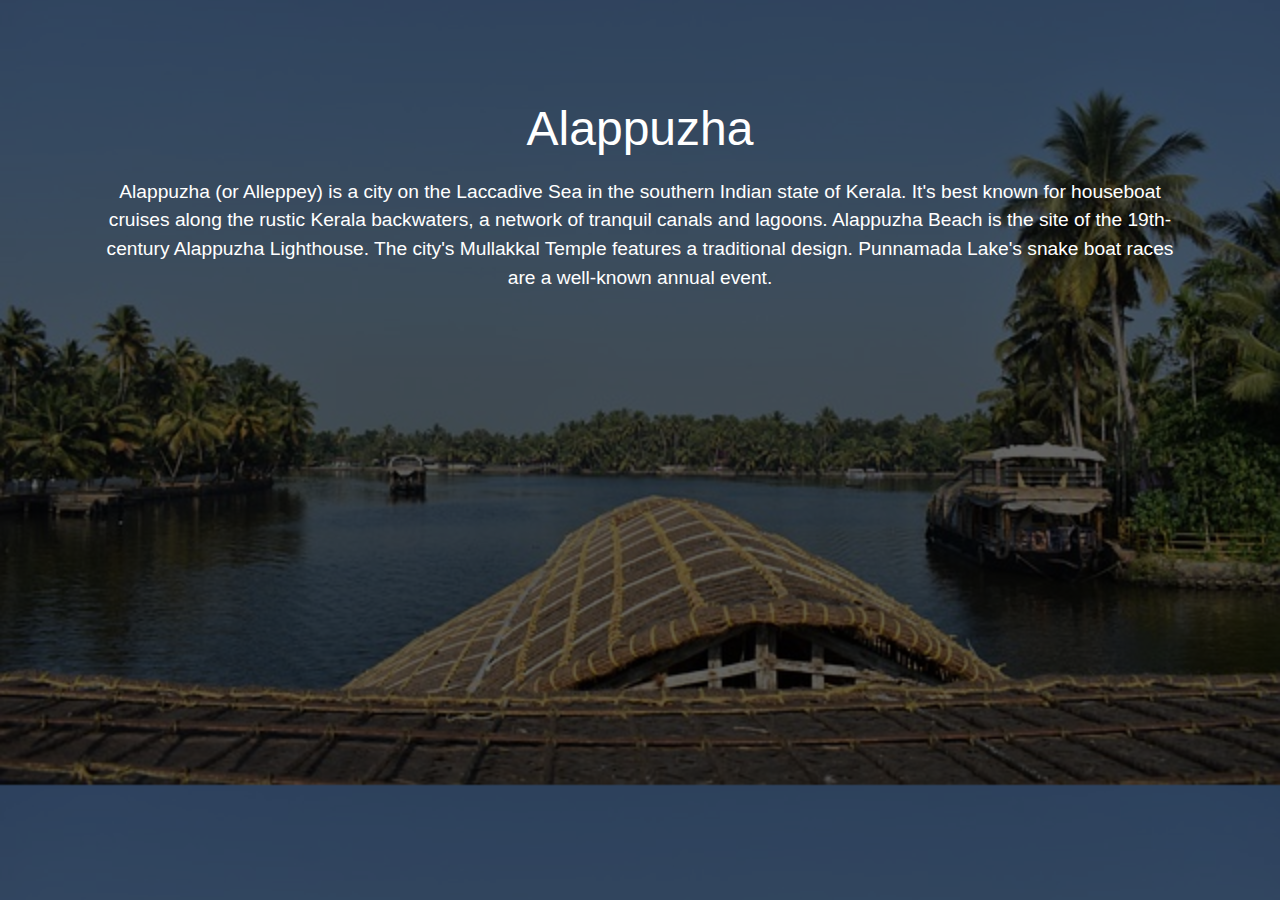
<file: Alappuzha.html>
<!DOCTYPE html>
<html lang="en">
<head>
  <meta charset="UTF-8">
  <title>Alappuzha Page</title>
  <link href="https://stackpath.bootstrapcdn.com/bootstrap/4.5.2/css/bootstrap.min.css" rel="stylesheet">
  <style>
    /* Custom CSS */
    body {
      margin: 0;
      padding: 0;
      font-family: Arial, sans-serif;
      background-image: url(alpy.jpg); /* Replace 'trivandrum-bg.jpg' with your image path */
      background-size: cover;
      background-position: center;
      color: white; /* Text color for better readability */
    }

    .overlay {
      position: absolute;
      top: 0;
      left: 0;
      width: 100%;
      height: 100%;
      background-color: rgba(0, 0, 0, 0.6); /* Overlay color */
    }

    .content {
      position: relative;
      z-index: 1; /* Place content above the overlay */
      padding: 100px;
      text-align: center;
    }

    h1 {
      font-size: 3em;
      margin-bottom: 20px;
    }

    p {
      font-size: 1.2em;
    }
  </style>
</head>
<body>

<div class="overlay"></div> <!-- Overlay over the background image -->

<div class="container-fluid content">
  <h1>Alappuzha</h1>
  <p> Alappuzha (or Alleppey) is a city on the Laccadive Sea in the southern Indian state of Kerala. It's best known for houseboat cruises along the rustic Kerala backwaters, a network of tranquil canals and lagoons. Alappuzha Beach is the site of the 19th-century Alappuzha Lighthouse. The city's Mullakkal Temple features a traditional design. Punnamada Lake's snake boat races are a well-known annual event.</p>
  <iframe src="https://www.google.com/maps/embed?pb=!1m18!1m12!1m3!1d125922.771556912!2d76.25970280913029!3d9.501196371076285!2m3!1f0!2f0!3f0!3m2!1i1024!2i768!4f13.1!3m3!1m2!1s0x3b0884f1aa296b61%3A0xb84764552c41f85a!2sAlappuzha%2C%20Kerala!5e0!3m2!1sen!2sin!4v1702445103177!5m2!1sen!2sin" width="400" height="300" style="border:0;" allowfullscreen="" loading="lazy" referrerpolicy="no-referrer-when-downgrade"></iframe>
</body>
</html>
</file>
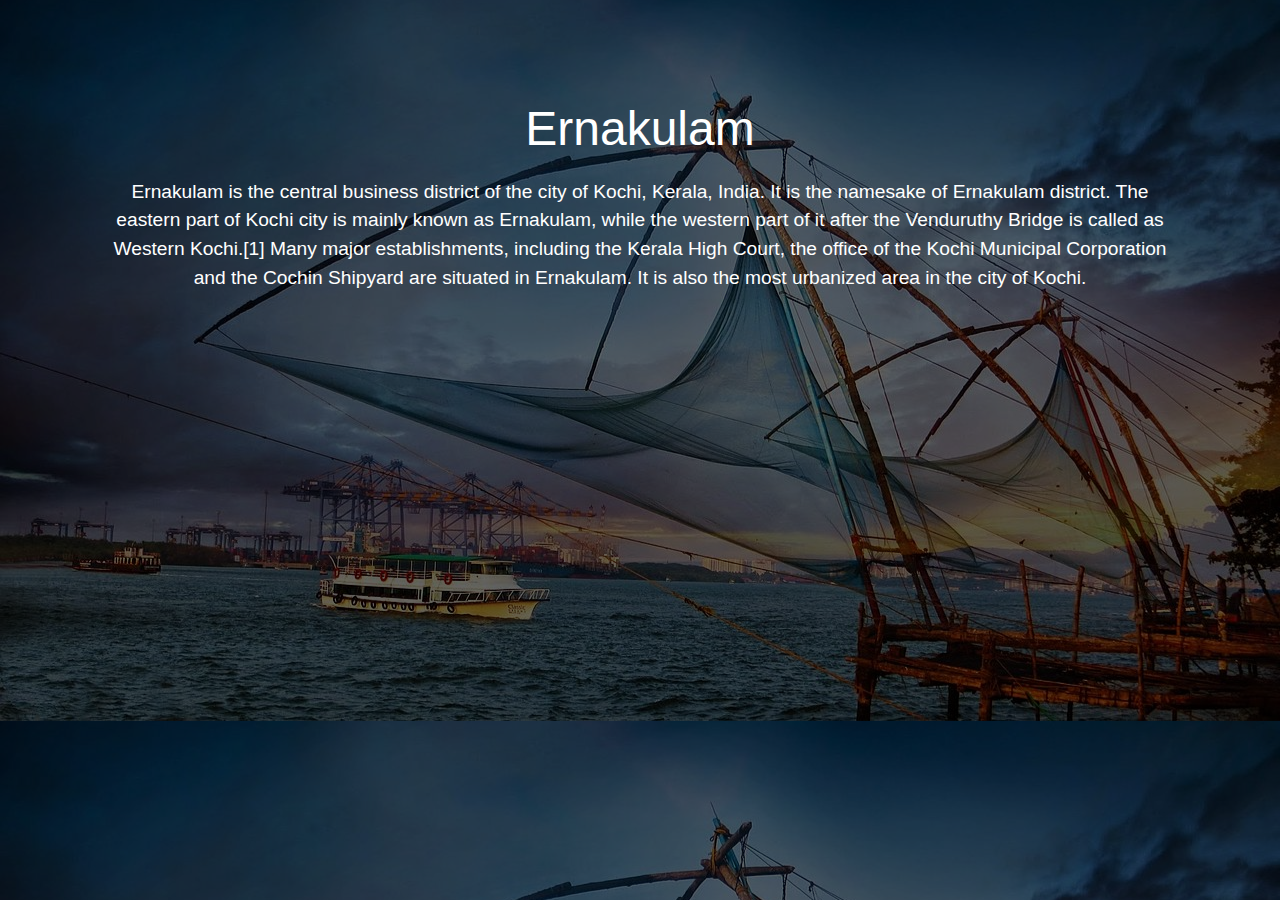
<file: Ernakulam.html>
<!DOCTYPE html>
<html lang="en">
<head>
  <meta charset="UTF-8">
  <title>Ernakulam Page</title>
  <link href="https://stackpath.bootstrapcdn.com/bootstrap/4.5.2/css/bootstrap.min.css" rel="stylesheet">
  <style>
    /* Custom CSS */
    body {
      margin: 0;
      padding: 0;
      font-family: Arial, sans-serif;
      background-image: url(eklm.jpg); /* Replace 'trivandrum-bg.jpg' with your image path */
      background-size: cover;
      background-position: center;
      color: white; /* Text color for better readability */
    }

    .overlay {
      position: absolute;
      top: 0;
      left: 0;
      width: 100%;
      height: 100%;
      background-color: rgba(0, 0, 0, 0.6); /* Overlay color */
    }

    .content {
      position: relative;
      z-index: 1; /* Place content above the overlay */
      padding: 100px;
      text-align: center;
    }

    h1 {
      font-size: 3em;
      margin-bottom: 20px;
    }

    p {
      font-size: 1.2em;
    }
  </style>
</head>
<body>

<div class="overlay"></div> <!-- Overlay over the background image -->

<div class="container-fluid content">
  <h1>Ernakulam</h1>
  <p> Ernakulam  is the central business district of the city of Kochi, Kerala, India. It is the namesake of Ernakulam district. The eastern part of Kochi city is mainly known as Ernakulam, while the western part of it after the Venduruthy Bridge is called as Western Kochi.[1] Many major establishments, including the Kerala High Court, the office of the Kochi Municipal Corporation and the Cochin Shipyard are situated in Ernakulam. It is also the most urbanized area in the city of Kochi.</p>
  <iframe src="https://www.google.com/maps/embed?pb=!1m18!1m12!1m3!1d251491.3346283154!2d76.14347582612972!3d9.971172356834197!2m3!1f0!2f0!3f0!3m2!1i1024!2i768!4f13.1!3m3!1m2!1s0x3b080d08f976f3a9%3A0xe9cdb444f06ed454!2sErnakulam%2C%20Kerala!5e0!3m2!1sen!2sin!4v1702444667456!5m2!1sen!2sin" width="400" height="300" style="border:0;" allowfullscreen="" loading="lazy" referrerpolicy="no-referrer-when-downgrade"></iframe>
</body>
</html>
</file>
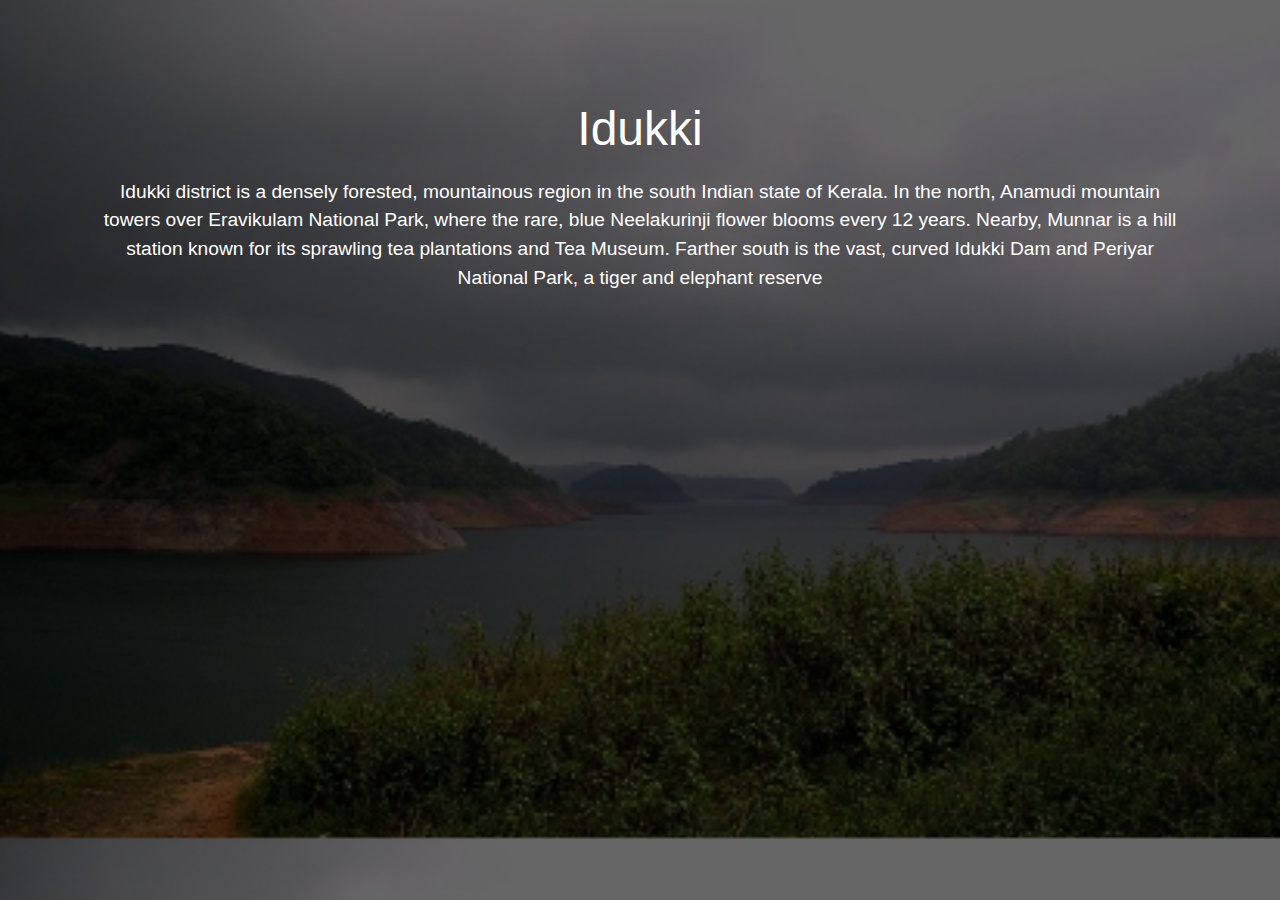
<file: Idukki.html>
<!DOCTYPE html>
<html lang="en">
<head>
  <meta charset="UTF-8">
  <title>Idukki Page</title>
  <link href="https://stackpath.bootstrapcdn.com/bootstrap/4.5.2/css/bootstrap.min.css" rel="stylesheet">
  <style>
    /* Custom CSS */
    body {
      margin: 0;
      padding: 0;
      font-family: Arial, sans-serif;
      background-image: url(idk.jpg); /* Replace 'trivandrum-bg.jpg' with your image path */
      background-size: cover;
      background-position: center;
      color: white; /* Text color for better readability */
    }

    .overlay {
      position: absolute;
      top: 0;
      left: 0;
      width: 100%;
      height: 100%;
      background-color: rgba(0, 0, 0, 0.6); /* Overlay color */
    }

    .content {
      position: relative;
      z-index: 1; /* Place content above the overlay */
      padding: 100px;
      text-align: center;
    }

    h1 {
      font-size: 3em;
      margin-bottom: 20px;
    }

    p {
      font-size: 1.2em;
    }
  </style>
</head>
<body>

<div class="overlay"></div> <!-- Overlay over the background image -->

<div class="container-fluid content">
  <h1>Idukki</h1>
  <p> Idukki district is a densely forested, mountainous region in the south Indian state of Kerala. In the north, Anamudi mountain towers over Eravikulam National Park, where the rare, blue Neelakurinji flower blooms every 12 years. Nearby, Munnar is a hill station known for its sprawling tea plantations and Tea Museum. Farther south is the vast, curved Idukki Dam and Periyar National Park, a tiger and elephant reserve</p>
  <iframe src="https://www.google.com/maps/embed?pb=!1m18!1m12!1m3!1d251600.8706935131!2d76.76478226829911!3d9.82821361066068!2m3!1f0!2f0!3f0!3m2!1i1024!2i768!4f13.1!3m3!1m2!1s0x3b07ba0629a53371%3A0x102eac43fef8626!2sIdukki%2C%20Kerala!5e0!3m2!1sen!2sin!4v1702444499981!5m2!1sen!2sin" width="400" height="300" style="border:0;" allowfullscreen="" loading="lazy" referrerpolicy="no-referrer-when-downgrade"></iframe>
</body>
</html>
</file>
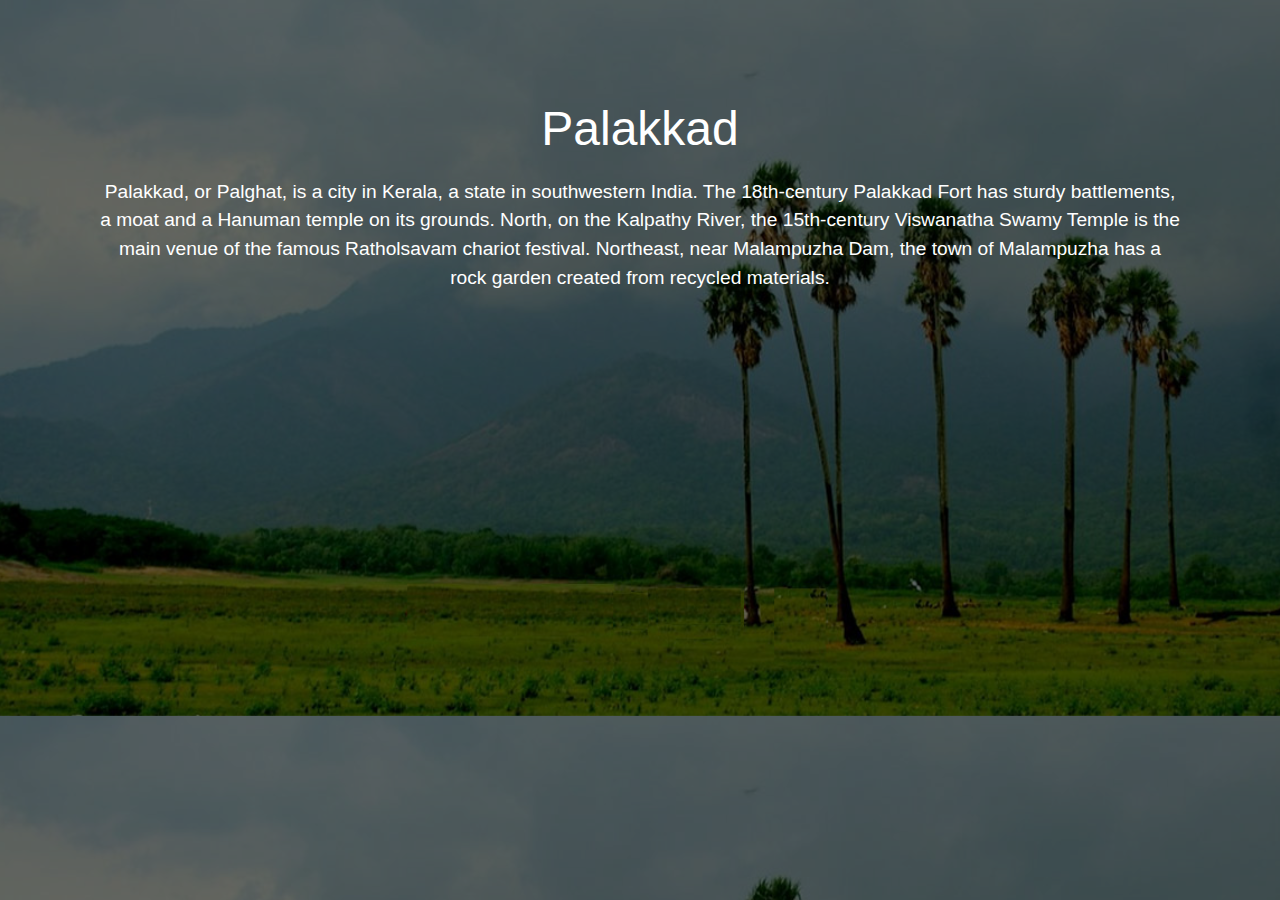
<file: palakkad.html>
<!DOCTYPE html>
<html lang="en">
<head>
  <meta charset="UTF-8">
  <title>Palakkad Page</title>
  <link href="https://stackpath.bootstrapcdn.com/bootstrap/4.5.2/css/bootstrap.min.css" rel="stylesheet">
  <style>
    /* Custom CSS */
    body {
      margin: 0;
      padding: 0;
      font-family: Arial, sans-serif;
      background-image: url(plkd.jpg); /* Replace 'trivandrum-bg.jpg' with your image path */
      background-size: cover;
      background-position: center;
      color: white; /* Text color for better readability */
    }

    .overlay {
      position: absolute;
      top: 0;
      left: 0;
      width: 100%;
      height: 100%;
      background-color: rgba(0, 0, 0, 0.6); /* Overlay color */
    }

    .content {
      position: relative;
      z-index: 1; /* Place content above the overlay */
      padding: 100px;
      text-align: center;
    }

    h1 {
      font-size: 3em;
      margin-bottom: 20px;
    }

    p {
      font-size: 1.2em;
    }
  </style>
</head>
<body>

<div class="overlay"></div> <!-- Overlay over the background image -->

<div class="container-fluid content">
  <h1>Palakkad</h1>
  <p>Palakkad, or Palghat, is a city in Kerala, a state in southwestern India. The 18th-century Palakkad Fort has sturdy battlements, a moat and a Hanuman temple on its grounds. North, on the Kalpathy River, the 15th-century Viswanatha Swamy Temple is the main venue of the famous Ratholsavam chariot festival. Northeast, near Malampuzha Dam, the town of Malampuzha has a rock garden created from recycled materials.</p>
  <iframe src="https://www.google.com/maps/embed?pb=!1m18!1m12!1m3!1d62708.814751156206!2d76.61270716970188!3d10.788248692866766!2m3!1f0!2f0!3f0!3m2!1i1024!2i768!4f13.1!3m3!1m2!1s0x3ba86dfa087d31ad%3A0xf542d6eb7a870a56!2sPalakkad%2C%20Kerala!5e0!3m2!1sen!2sin!4v1702446898652!5m2!1sen!2sin" width="400" height="300" style="border:0;" allowfullscreen="" loading="lazy" referrerpolicy="no-referrer-when-downgrade"></iframe>
</body>
</html>
</file>
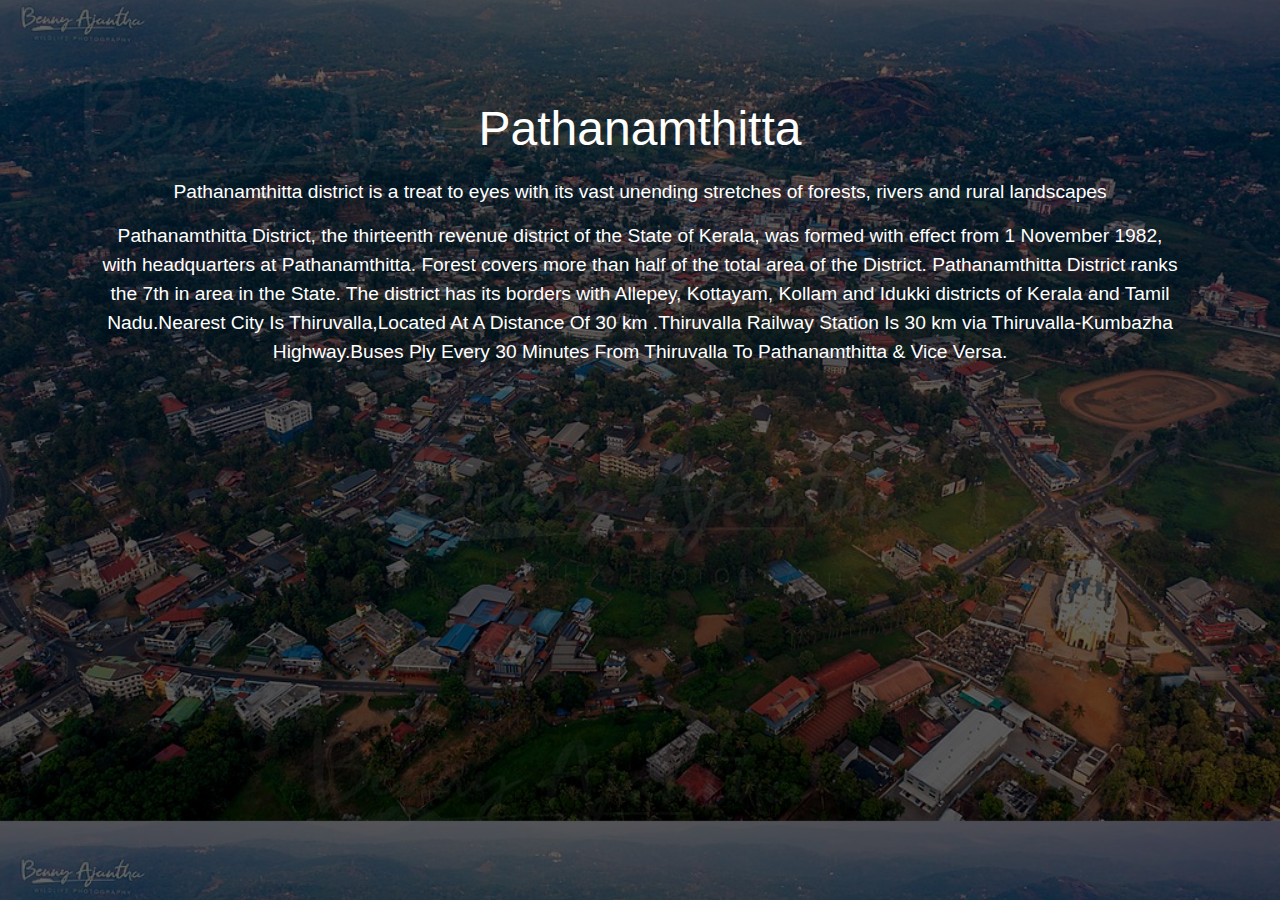
<file: Pathanamthitta.html>
<!DOCTYPE html>
<html lang="en">
<head>
  <meta charset="UTF-8">
  <title>Pathanamthitta Page</title>
  <link href="https://stackpath.bootstrapcdn.com/bootstrap/4.5.2/css/bootstrap.min.css" rel="stylesheet">
  <style>
    /* Custom CSS */
    body {
      margin: 0;
      padding: 0;
      font-family: Arial, sans-serif;
      background-image: url(pta.jpg); /* Replace 'trivandrum-bg.jpg' with your image path */
      background-size: cover;
      background-position: center;
      color: white; /* Text color for better readability */
    }

    .overlay {
      position: absolute;
      top: 0;
      left: 0;
      width: 100%;
      height: 100%;
      background-color: rgba(0, 0, 0, 0.6); /* Overlay color */
    }

    .content {
      position: relative;
      z-index: 1; /* Place content above the overlay */
      padding: 100px;
      text-align: center;
    }

    h1 {
      font-size: 3em;
      margin-bottom: 20px;
    }

    p {
      font-size: 1.2em;
    }
  </style>
</head>
<body>

<div class="overlay"></div> <!-- Overlay over the background image -->

<div class="container-fluid content">
  <h1>Pathanamthitta</h1>
  <p> Pathanamthitta district is a treat to eyes with its vast unending stretches of forests, rivers and rural landscapes</p>
  <p>Pathanamthitta District, the thirteenth revenue district of the State of Kerala, was formed with effect from 1 November 1982, with headquarters at Pathanamthitta. Forest covers more than half of the total area of the District. Pathanamthitta District ranks the 7th in area in the State. The district has its borders with Allepey, Kottayam, Kollam and Idukki districts of Kerala and Tamil Nadu.Nearest City Is Thiruvalla,Located At A Distance Of 30 km .Thiruvalla Railway Station Is 30 km via Thiruvalla-Kumbazha Highway.Buses Ply Every 30 Minutes From Thiruvalla To Pathanamthitta & Vice Versa.</p>
  <iframe src="https://www.google.com/maps/embed?pb=!1m18!1m12!1m3!1d63005.11314214458!2d76.73686131468021!3d9.260412312292711!2m3!1f0!2f0!3f0!3m2!1i1024!2i768!4f13.1!3m3!1m2!1s0x3b06152f4f9705d7%3A0x4d93dd296d4b4abc!2sPathanamthitta%2C%20Kerala!5e0!3m2!1sen!2sin!4v1702443880049!5m2!1sen!2sin" width="400" height="300" style="border:0;" allowfullscreen="" loading="lazy" referrerpolicy="no-referrer-when-downgrade"></iframe>
</body>
</html>
</file>
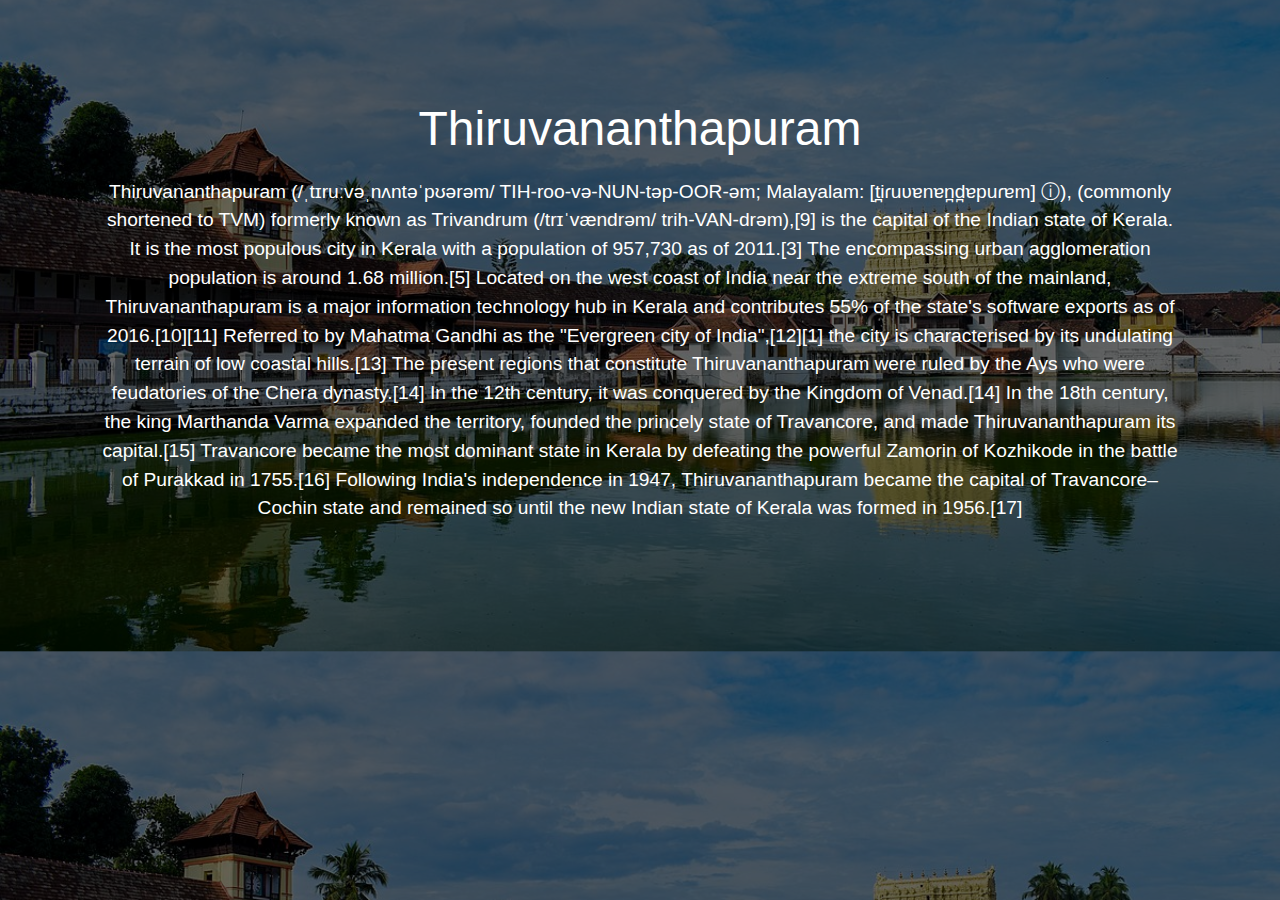
<file: Thiruvananthapuram.html>
<!DOCTYPE html>
<html lang="en">
<head>
  <meta charset="UTF-8">
  <title>Thiruvananthapuram Page</title>
  <link href="https://stackpath.bootstrapcdn.com/bootstrap/4.5.2/css/bootstrap.min.css" rel="stylesheet">
  <style>
    /* Custom CSS */
    body {
      margin: 0;
      padding: 0;
      font-family: Arial, sans-serif;
      background-image: url(tvpm.jpg); /* Replace 'trivandrum-bg.jpg' with your image path */
      background-size: cover;
      background-position: center;
      color: white; /* Text color for better readability */
    }

    .overlay {
      position: absolute;
      top: 0;
      left: 0;
      width: 100%;
      height: 100%;
      background-color: rgba(0, 0, 0, 0.6); /* Overlay color */
    }

    .content {
      position: relative;
      z-index: 1; /* Place content above the overlay */
      padding: 100px;
      text-align: center;
    }

    h1 {
      font-size: 3em;
      margin-bottom: 20px;
    }

    p {
      font-size: 1.2em;
    }
  </style>
</head>
<body>

<div class="overlay"></div> <!-- Overlay over the background image -->

<div class="container-fluid content">
  <h1>Thiruvananthapuram</h1>
  <p> Thiruvananthapuram (/ˌtɪruːvəˌnʌntəˈpʊərəm/ TIH-roo-və-NUN-təp-OOR-əm; Malayalam: [t̪iɾuʋɐnɐn̪d̪ɐpuɾɐm] ⓘ), (commonly shortened to TVM) formerly known as Trivandrum (/trɪˈvændrəm/ trih-VAN-drəm),[9] is the capital of the Indian state of Kerala. It is the most populous city in Kerala with a population of 957,730 as of 2011.[3] The encompassing urban agglomeration population is around 1.68 million.[5] Located on the west coast of India near the extreme south of the mainland, Thiruvananthapuram is a major information technology hub in Kerala and contributes 55% of the state's software exports as of 2016.[10][11] Referred to by Mahatma Gandhi as the "Evergreen city of India",[12][1] the city is characterised by its undulating terrain of low coastal hills.[13]

    The present regions that constitute Thiruvananthapuram were ruled by the Ays who were feudatories of the Chera dynasty.[14] In the 12th century, it was conquered by the Kingdom of Venad.[14] In the 18th century, the king Marthanda Varma expanded the territory, founded the princely state of Travancore, and made Thiruvananthapuram its capital.[15] Travancore became the most dominant state in Kerala by defeating the powerful Zamorin of Kozhikode in the battle of Purakkad in 1755.[16] Following India's independence in 1947, Thiruvananthapuram became the capital of Travancore–Cochin state and remained so until the new Indian state of Kerala was formed in 1956.[17]</p>

</body>
</html>
</file>
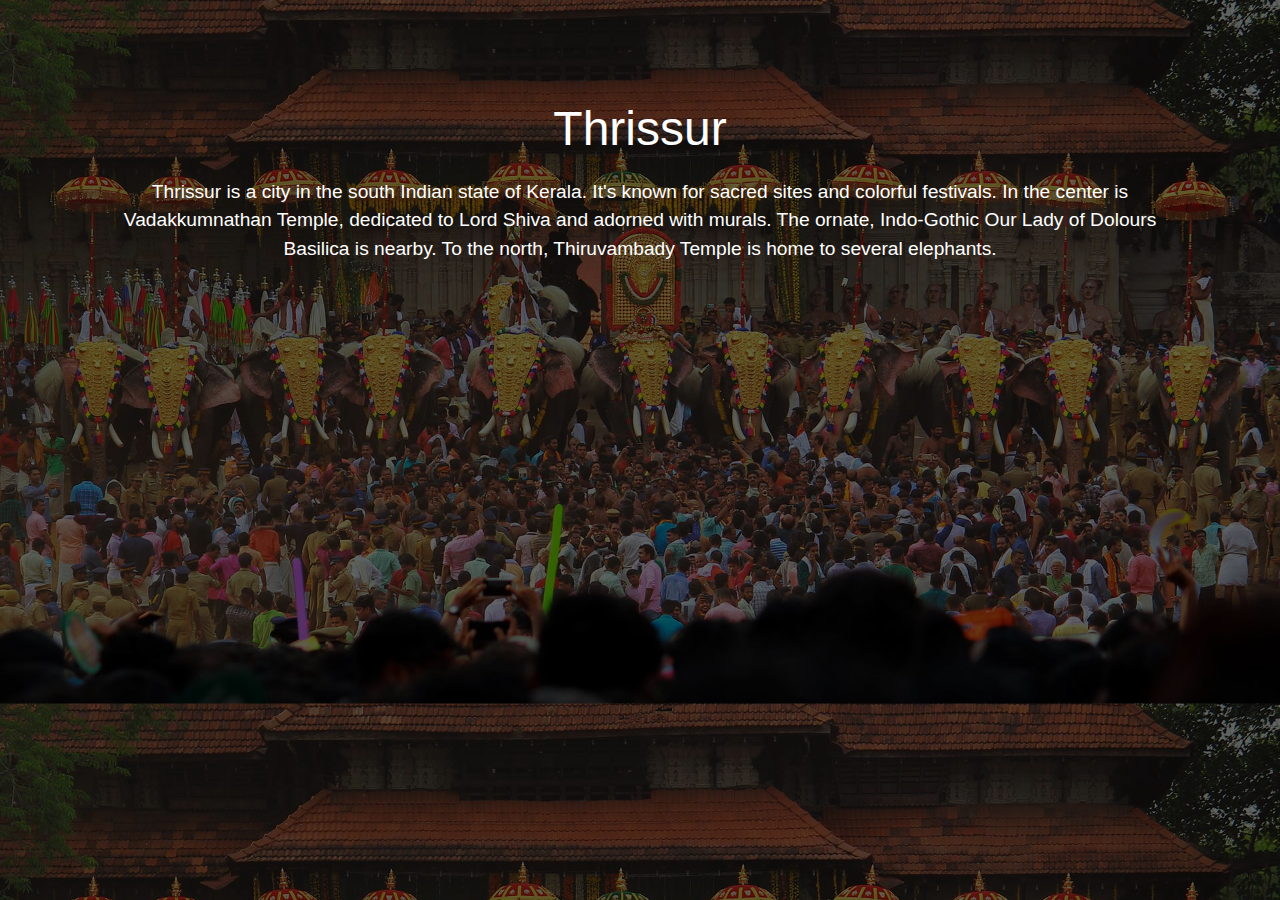
<file: thrissur.html>
<!DOCTYPE html>
<html lang="en">
<head>
  <meta charset="UTF-8">
  <title>Thrissur Page</title>
  <link href="https://stackpath.bootstrapcdn.com/bootstrap/4.5.2/css/bootstrap.min.css" rel="stylesheet">
  <style>
    /* Custom CSS */
    body {
      margin: 0;
      padding: 0;
      font-family: Arial, sans-serif;
      background-image: url(trsr.jpg); /* Replace 'trivandrum-bg.jpg' with your image path */
      background-size: cover;
      background-position: center;
      color: white; /* Text color for better readability */
    }

    .overlay {
      position: absolute;
      top: 0;
      left: 0;
      width: 100%;
      height: 100%;
      background-color: rgba(0, 0, 0, 0.6); /* Overlay color */
    }

    .content {
      position: relative;
      z-index: 1; /* Place content above the overlay */
      padding: 100px;
      text-align: center;
    }

    h1 {
      font-size: 3em;
      margin-bottom: 20px;
    }

    p {
      font-size: 1.2em;
    }
  </style>
</head>
<body>

<div class="overlay"></div> <!-- Overlay over the background image -->

<div class="container-fluid content">
  <h1>Thrissur</h1>
  <p> Thrissur is a city in the south Indian state of Kerala. It's known for sacred sites and colorful festivals. In the center is Vadakkumnathan Temple, dedicated to Lord Shiva and adorned with murals. The ornate, Indo-Gothic Our Lady of Dolours Basilica is nearby. To the north, Thiruvambady Temple is home to several elephants.</p>
  <iframe src="https://www.google.com/maps/embed?pb=!1m18!1m12!1m3!1d125531.57912756286!2d76.14084737264147!3d10.511545763271384!2m3!1f0!2f0!3f0!3m2!1i1024!2i768!4f13.1!3m3!1m2!1s0x3ba7ee15ed42d1bb%3A0x82e45aa016ca7db!2sThrissur%2C%20Kerala!5e0!3m2!1sen!2sin!4v1702447050260!5m2!1sen!2sin" width="400" height="300" style="border:0;" allowfullscreen="" loading="lazy" referrerpolicy="no-referrer-when-downgrade"></iframe>
</body>
</html>
</file>
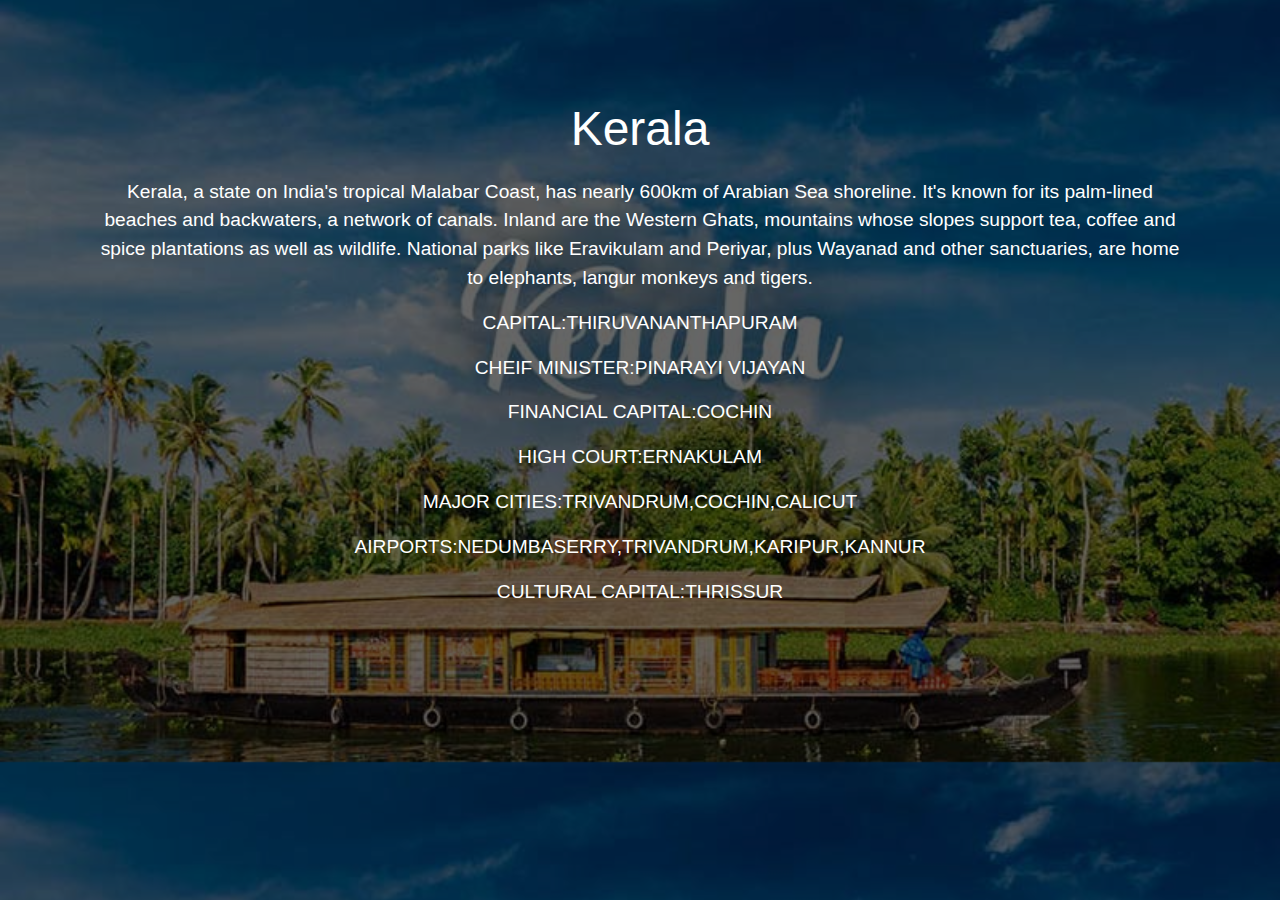
<file: about us/kerala.html>
<!DOCTYPE html>
<html lang="en">
<head>
  <meta charset="UTF-8">
  <title></title>
  <link href="https://stackpath.bootstrapcdn.com/bootstrap/4.5.2/css/bootstrap.min.css" rel="stylesheet">
  <style>
    /* Custom CSS */
    body {
      margin: 0;
      padding: 0;
      font-family: Arial, sans-serif;
      background-image: url("../KL.jpg"); /* Replace 'trivandrum-bg.jpg' with your image path */
      background-size: cover;
      background-position: center;
      color: white; /* Text color for better readability */
    }

    .overlay {
      position: absolute;
      top: 0;
      left: 0;
      width: 100%;
      height: 100%;
      background-color: rgba(0, 0, 0, 0.6); /* Overlay color */
    }

    .content {
      position: relative;
      z-index: 1; /* Place content above the overlay */
      padding: 100px;
      text-align: center;
    }

    h1 {
      font-size: 3em;
      margin-bottom: 20px;
    }

    p {
      font-size: 1.2em;
    }
  </style>
</head>
<body>

<div class="overlay"></div> <!-- Overlay over the background image -->

<div class="container-fluid content">
    
        
  <h1>Kerala</h1>
  <p>Kerala, a state on India's tropical Malabar Coast, has nearly 600km of Arabian Sea shoreline. It's known for its palm-lined beaches and backwaters, a network of canals. Inland are the Western Ghats, mountains whose slopes support tea, coffee and spice plantations as well as wildlife. National parks like Eravikulam and Periyar, plus Wayanad and other sanctuaries, are home to elephants, langur monkeys and tigers.  </p>
  <p>CAPITAL:THIRUVANANTHAPURAM</p>
  <P>CHEIF MINISTER:PINARAYI VIJAYAN</P>
  <P>FINANCIAL CAPITAL:COCHIN</P>
  <P>HIGH COURT:ERNAKULAM</P>
  <P>MAJOR CITIES:TRIVANDRUM,COCHIN,CALICUT</P>
  <P>AIRPORTS:NEDUMBASERRY,TRIVANDRUM,KARIPUR,KANNUR</P>
  <p>CULTURAL CAPITAL:THRISSUR</p>
</body>
</html>
</file>
